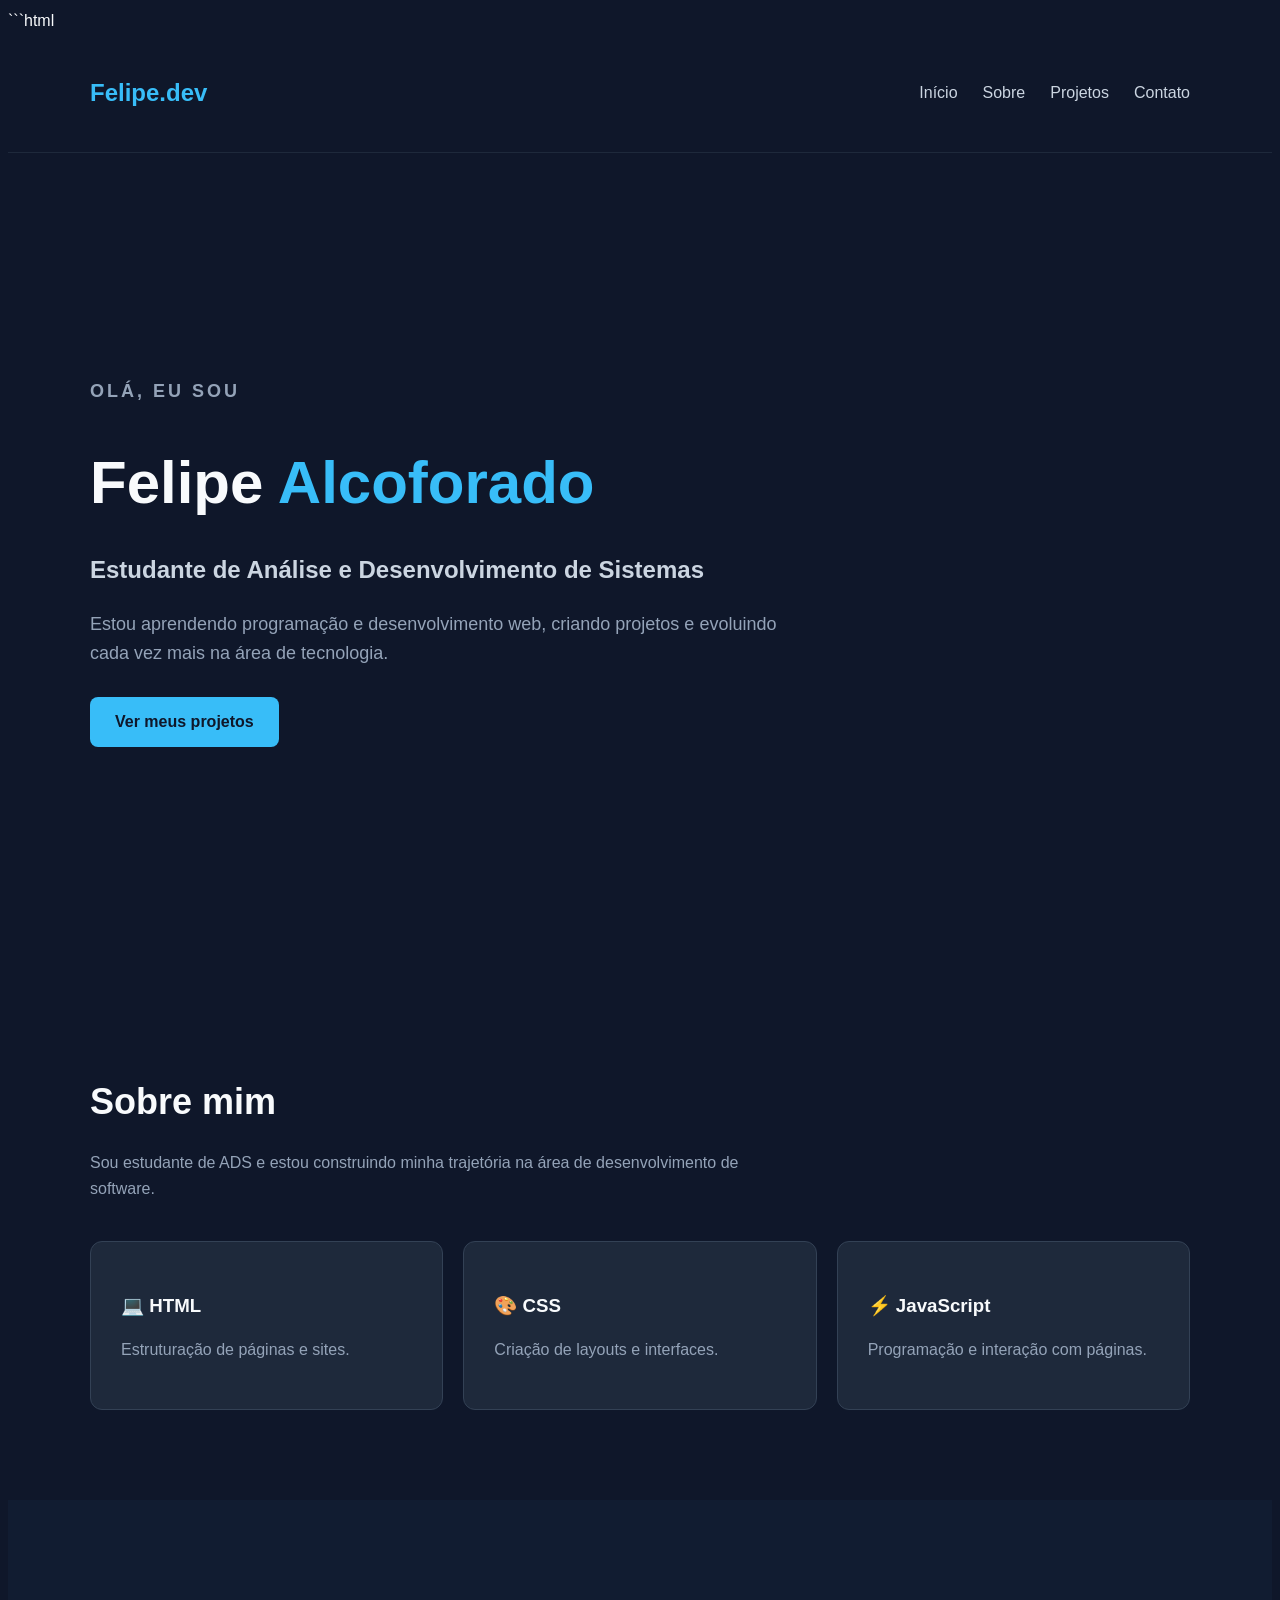
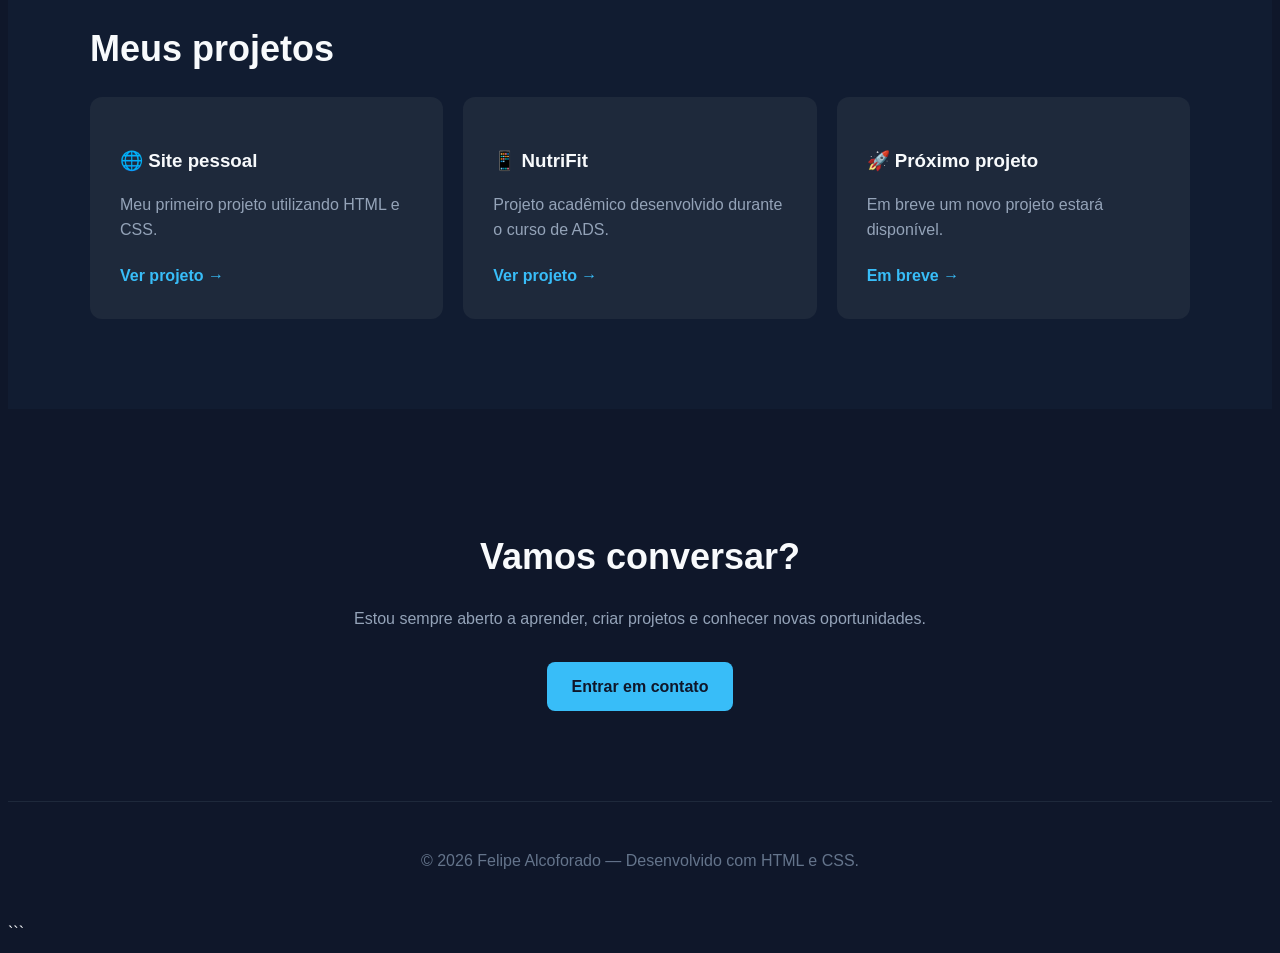
<file: index.html>
```html
<!DOCTYPE html>
<html lang="pt-BR">

<head>
    <meta charset="UTF-8">
    <meta name="viewport" content="width=device-width, initial-scale=1.0">
    <title>Felipe | Desenvolvedor</title>
    <link rel="stylesheet" href="style.css">

    <link rel="stylesheet" href="style.css">
</head>

<body>

    <!-- Cabeçalho -->
    <header>
        <nav class="menu">
            <h2>Felipe.dev</h2>

            <ul>
                <li><a href="#inicio">Início</a></li>
                <li><a href="#sobre">Sobre</a></li>
                <li><a href="#projetos">Projetos</a></li>
                <li><a href="#contato">Contato</a></li>
            </ul>
        </nav>
    </header>

    <!-- Apresentação -->
    <main>

        <section id="inicio" class="hero">

            <div class="hero-texto">
                <p class="destaque">OLÁ, EU SOU</p>

                <h1>Felipe <span>Alcoforado</span></h1>

                <h2>Estudante de Análise e Desenvolvimento de Sistemas</h2>

                <p>
                    Estou aprendendo programação e desenvolvimento web,
                    criando projetos e evoluindo cada vez mais na área de tecnologia.
                </p>

                <a href="#projetos" class="botao">
                    Ver meus projetos
                </a>
            </div>

        </section>

        <!-- Sobre -->
        <section id="sobre" class="sobre">

            <h2>Sobre mim</h2>

            <p>
                Sou estudante de ADS e estou construindo minha trajetória
                na área de desenvolvimento de software.
            </p>

            <div class="habilidades">

                <div class="card">
                    <h3>💻 HTML</h3>
                    <p>Estruturação de páginas e sites.</p>
                </div>

                <div class="card">
                    <h3>🎨 CSS</h3>
                    <p>Criação de layouts e interfaces.</p>
                </div>

                <div class="card">
                    <h3>⚡ JavaScript</h3>
                    <p>Programação e interação com páginas.</p>
                </div>

            </div>

        </section>

        <!-- Projetos -->
        <section id="projetos" class="projetos">

            <h2>Meus projetos</h2>

            <div class="projetos-container">

                <div class="projeto">
                    <h3>🌐 Site pessoal</h3>
                    <p>
                        Meu primeiro projeto utilizando HTML e CSS.
                    </p>
                    <a href="#">Ver projeto →</a>
                </div>

                <div class="projeto">
                    <h3>📱 NutriFit</h3>
                    <p>
                        Projeto acadêmico desenvolvido durante o curso de ADS.
                    </p>
                    <a href="#">Ver projeto →</a>
                </div>

                <div class="projeto">
                    <h3>🚀 Próximo projeto</h3>
                    <p>
                        Em breve um novo projeto estará disponível.
                    </p>
                    <a href="#">Em breve →</a>
                </div>

            </div>

        </section>

        <!-- Contato -->
        <section id="contato" class="contato">

            <h2>Vamos conversar?</h2>

            <p>
                Estou sempre aberto a aprender, criar projetos
                e conhecer novas oportunidades.
            </p>

            <a href="mailto:seuemail@email.com" class="botao">
                Entrar em contato
            </a>

        </section>

    </main>

    <!-- Rodapé -->
    <footer>
        <p>© 2026 Felipe Alcoforado — Desenvolvido com HTML e CSS.</p>
    </footer>

</body>

</html>
```
</file>
<file: style.css>
```css
/* =========================
   CONFIGURAÇÕES GERAIS
========================= */

* {
    margin: 0;
    padding: 0;
    box-sizing: border-box;
}

html {
    scroll-behavior: smooth;
}

body {
    font-family: Arial, Helvetica, sans-serif;
    background: #0f172a;
    color: #f8fafc;
    line-height: 1.6;
}


/* =========================
   MENU
========================= */

header {
    background: #0f172a;
    border-bottom: 1px solid #1e293b;
    position: sticky;
    top: 0;
    z-index: 100;
}

.menu {
    max-width: 1100px;
    margin: auto;
    padding: 20px;
    display: flex;
    justify-content: space-between;
    align-items: center;
}

.menu h2 {
    color: #38bdf8;
}

.menu ul {
    display: flex;
    gap: 25px;
    list-style: none;
}

.menu a {
    color: #cbd5e1;
    text-decoration: none;
    transition: 0.3s;
}

.menu a:hover {
    color: #38bdf8;
}


/* =========================
   HERO
========================= */

.hero {
    min-height: 600px;
    max-width: 1100px;
    margin: auto;
    padding: 100px 20px;

    display: flex;
    align-items: center;
}

.hero-texto {
    max-width: 700px;
}

.destaque {
    color: #38bdf8;
    font-weight: bold;
    letter-spacing: 3px;
}

.hero h1 {
    font-size: 60px;
    margin: 10px 0;
}

.hero h1 span {
    color: #38bdf8;
}

.hero h2 {
    color: #cbd5e1;
    font-size: 24px;
    margin-bottom: 20px;
}

.hero p {
    color: #94a3b8;
    font-size: 18px;
    margin-bottom: 30px;
}


/* =========================
   BOTÃO
========================= */

.botao {
    display: inline-block;
    background: #38bdf8;
    color: #0f172a;
    padding: 12px 25px;
    border-radius: 8px;
    text-decoration: none;
    font-weight: bold;
    transition: 0.3s;
}

.botao:hover {
    background: #7dd3fc;
    transform: translateY(-3px);
}


/* =========================
   SEÇÕES
========================= */

.sobre,
.projetos,
.contato {
    max-width: 1100px;
    margin: auto;
    padding: 90px 20px;
}

.sobre h2,
.projetos h2,
.contato h2 {
    font-size: 36px;
    margin-bottom: 20px;
}

.sobre > p,
.contato > p {
    color: #94a3b8;
    max-width: 700px;
}


/* =========================
   HABILIDADES
========================= */

.habilidades {
    display: grid;
    grid-template-columns: repeat(3, 1fr);
    gap: 20px;
    margin-top: 40px;
}

.card {
    background: #1e293b;
    padding: 30px;
    border-radius: 12px;
    border: 1px solid #334155;
    transition: 0.3s;
}

.card:hover {
    transform: translateY(-5px);
    border-color: #38bdf8;
}

.card h3 {
    margin-bottom: 10px;
}

.card p {
    color: #94a3b8;
}


/* =========================
   PROJETOS
========================= */

.projetos {
    background: #111c31;
    max-width: none;
    padding-left: calc((100% - 1100px) / 2);
    padding-right: calc((100% - 1100px) / 2);
}

.projetos-container {
    display: grid;
    grid-template-columns: repeat(3, 1fr);
    gap: 20px;
}

.projeto {
    background: #1e293b;
    padding: 30px;
    border-radius: 12px;
}

.projeto h3 {
    margin-bottom: 10px;
}

.projeto p {
    color: #94a3b8;
    margin-bottom: 20px;
}

.projeto a {
    color: #38bdf8;
    text-decoration: none;
    font-weight: bold;
}


/* =========================
   CONTATO
========================= */

.contato {
    text-align: center;
}

.contato p {
    margin: 0 auto 30px;
}


/* =========================
   RODAPÉ
========================= */

footer {
    text-align: center;
    padding: 30px;
    border-top: 1px solid #1e293b;
    color: #64748b;
}


/* =========================
   CELULAR
========================= */

@media (max-width: 700px) {

    .menu {
        flex-direction: column;
        gap: 15px;
    }

    .menu ul {
        gap: 12px;
        flex-wrap: wrap;
        justify-content: center;
    }

    .hero {
        min-height: 500px;
        padding: 70px 20px;
    }

    .hero h1 {
        font-size: 42px;
    }

    .hero h2 {
        font-size: 20px;
    }

    .habilidades,
    .projetos-container {
        grid-template-columns: 1fr;
    }

    .sobre,
    .projetos,
    .contato {
        padding: 60px 20px;
    }
}
```
</file>
